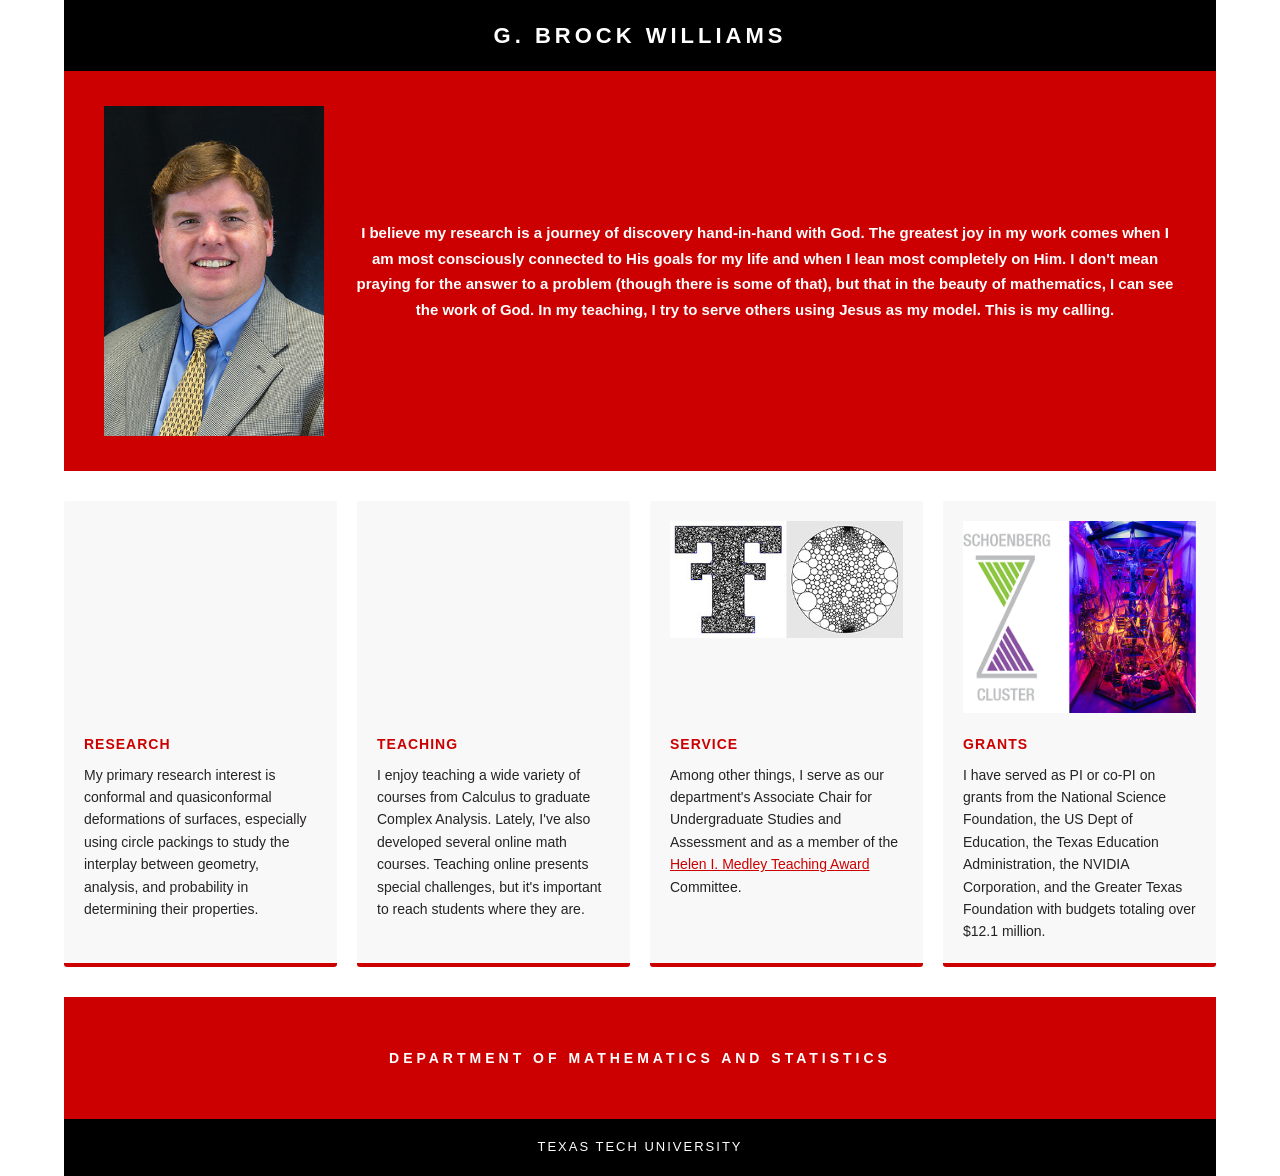
<file: index.html>
<!DOCTYPE html>
<html lang="en">
<head>
  <meta charset="UTF-8">
  <meta name="viewport" content="width=device-width, initial-scale=1">

  <!-- =============================================
       TITLE — appears in browser tab
       ============================================= -->
  <title>Brock Williams</title>

  <link rel="stylesheet" href="css/style.css">
</head>
<body>

<!-- =============================================
     OUTER WRAPPER
     Centers everything and sets max width.
     You shouldn't need to touch this.
     ============================================= -->
<div class="container">


  <!-- =============================================
       HEADER BAR — black bar at the top
       Change the name text here if needed.
       ============================================= -->
  <header>
    <h1>G. Brock Williams</h1>
  </header>


  <!-- =============================================
       INTRO SECTION — dark red band
       Left column:  your photo
       Right column: your personal statement

       To change the photo, replace williams.jpeg
       in the images/ folder and update the
       src attribute below.
       ============================================= -->
  <section class="intro">

    <div class="intro-photo">
      <img src="images/williams.jpeg" alt="Brock Williams">
    </div>

    <div class="intro-text">
      <p>I believe my research is a journey of discovery hand-in-hand with
      God.  The greatest joy in my work comes when I am most consciously
      connected to His goals for my life and when I lean most completely on
      Him.  I don't mean praying for the answer to a problem (though there
      is some of that), but that in the beauty of mathematics, I can see the
      work of God.  In my teaching, I try to serve others using Jesus as my
      model.  This is my calling.</p>
    </div>

  </section>


  <!-- =============================================
       FOUR-COLUMN GALLERY
       Each .card is one column.
       The four cards are: Research, Teaching,
       Service, Grants.

       Each card has:
         - a media element (iframe or img)
         - an <h2> heading
         - a <p> description

       YouTube embed IDs:
         Research: f7GZWyoRQxI
         Teaching: 1viZZmFGYh0
       To change a video, replace the ID in the
       src URL, e.g.:
         https://www.youtube.com/embed/YOUR_ID
       ============================================= -->
  <div class="gallery">


    <!-- RESEARCH CARD -->
    <div class="card">
      <div class="card-media">
        <iframe
          src="https://www.youtube.com/embed/f7GZWyoRQxI"
          title="Research Video"
          allow="accelerometer; autoplay; clipboard-write; encrypted-media; gyroscope; picture-in-picture"
          allowfullscreen>
        </iframe>
      </div>
      <h2>Research</h2>
      <p>My primary research interest is conformal and quasiconformal
      deformations of surfaces, especially using circle packings to study
      the interplay between geometry, analysis, and probability in
      determining their properties.</p>
    </div>


    <!-- TEACHING CARD -->
    <div class="card">
      <div class="card-media">
        <iframe
          src="https://www.youtube.com/embed/1viZZmFGYh0"
          title="Teaching Video"
          allow="accelerometer; autoplay; clipboard-write; encrypted-media; gyroscope; picture-in-picture"
          allowfullscreen>
        </iframe>
      </div>
      <h2>Teaching</h2>
      <p>I enjoy teaching a wide variety of courses from Calculus to
      graduate Complex Analysis.  Lately, I've also developed several
      online math courses.  Teaching online presents special challenges,
      but it's important to reach students where they are.</p>
    </div>


    <!-- SERVICE CARD -->
    <!-- To adjust what part of the image shows, change background-position below.
         Options: "top left", "top center", "top right", "center", etc. -->
    <div class="card">
      <div class="card-media"
           style="background-image: url('images/image_2.jpg'); background-size: 100% auto; background-position: top left;"
           role="img"
           aria-label="A Discrete Conformal Welding">
      </div>
      <h2>Service</h2>
      <p>Among other things, I serve as our department's Associate Chair
      for Undergraduate Studies and Assessment and as a member of the
      <a href="https://www.depts.ttu.edu/math/himta">Helen I. Medley
      Teaching Award</a> Committee.</p>
    </div>


    <!-- GRANTS CARD -->
    <div class="card">
      <div class="card-media"
           style="background-image: url('images/SchoenbergZ.png'); background-size: 100% auto; background-position: top center;"
           role="img"
           aria-label="Circle packing image">
      </div>
      <h2>Grants</h2>
      <p>I have served as PI or co-PI on grants from the National Science
      Foundation, the US Dept of Education, the Texas Education
      Administration, the NVIDIA Corporation, and the Greater Texas
      Foundation with budgets totaling over $12.1 million.</p>
    </div>


  </div>
  <!-- end .gallery -->


  <!-- =============================================
       FOOTER — dark red band
       Change department name / affiliation here.
       ============================================= -->
  <footer>
    <p>Department of Mathematics and Statistics</p>
  </footer>


  <!-- =============================================
       COPYRIGHT BAR — black bar at the bottom
       ============================================= -->
  <div class="copyright">
    <p>Texas Tech University</p>
  </div>


</div>
<!-- end .container -->

</body>
</html>
</file>
<file: css/style.css>
/*
 * style.css — Brock Williams personal website
 *
 * COLOR PALETTE (change these to restyle the whole page):
 *
 *   #CC0000   TTU Red (Pantone 485 C / PMS 186 C) — official Texas Tech red
 *   #000000   TTU Black — top header bar, copyright bar
 *   #ffffff   white     — text on dark backgrounds
 *   #f8f8f8   off-white — card backgrounds
 *   #252323   near-black — card body text
 *
 * FONT:
 *   Verdana / sans-serif stack — same as the original page.
 *   Change the font-family in the body rule below to use a different font.
 */


/* =============================================
   RESET & BASE
   Sets sensible defaults for all elements.
   ============================================= */

*, *::before, *::after {
  box-sizing: border-box;   /* padding doesn't add to width — much saner */
  margin: 0;
  padding: 0;
}

body {
  font-family: "Lucida Grande", "Lucida Sans Unicode", Verdana, sans-serif;
  background-color: #ffffff;
  color: #252323;
  line-height: 1.6;
}


/* =============================================
   OUTER WRAPPER
   Centers the page content and caps its width.
   Increase max-width for a wider layout.
   ============================================= */

.container {
  width: 90%;
  max-width: 1200px;
  margin: 0 auto;
}


/* =============================================
   HEADER — black bar with your name
   ============================================= */

header {
  background-color: #000000;
  padding: 18px 0;
  text-align: center;
}

header h1 {
  color: #ffffff;
  font-size: 22px;
  font-weight: bold;
  letter-spacing: 4px;
  text-transform: uppercase;
}


/* =============================================
   INTRO SECTION — dark red band, two columns
   Left:  photo
   Right: personal statement (white text)
   ============================================= */

.intro {
  background-color: #CC0000;
  display: flex;              /* side-by-side columns */
  align-items: center;        /* vertically centered */
  gap: 30px;
  padding: 35px 40px;
}

.intro-photo {
  flex: 0 0 auto;             /* photo column doesn't stretch */
}

.intro-photo img {
  width: 220px;
  height: auto;
  display: block;
}

.intro-text {
  flex: 1;                    /* text column fills remaining space */
}

.intro-text p {
  color: #ffffff;
  font-size: 15px;
  line-height: 1.7;
  font-weight: bold;
  text-align: center;
}


/* =============================================
   GALLERY — four equal-width cards
   Add or remove .card divs in the HTML to
   change the number of columns.
   ============================================= */

.gallery {
  display: flex;              /* cards sit side by side */
  flex-wrap: wrap;            /* wrap to new row on small screens */
  gap: 20px;
  padding: 30px 0;
  background-color: #ffffff;
}

.card {
  flex: 1 1 200px;            /* each card is at least 200px wide */
  background-color: #f8f8f8;
  border-radius: 3px;
  border-bottom: 4px solid #CC0000;
  padding: 20px;
  text-align: center;
}

/* Media container — fixed-height box.
   For IMAGE cards, the image is set as background-image inline in the HTML.
   background-size options:
     cover   — fills the box, crops edges (good for photos)
     contain — shows whole image, may leave gaps at sides (good for diagrams)
   background-position: center shows the middle; try "top" or "top center"
   if the important part of your image is at the top.
   For IFRAME cards, the iframe is absolutely positioned to fill the box.
   Change height here to make all card media taller or shorter. */
.card-media {
  width: 100%;
  height: 200px;
  overflow: hidden;
  position: relative;
  background-size: 100% auto;       /* default — overridden per-image in the HTML */
  background-position: top left;    /* default — overridden per-image in the HTML */
  background-repeat: no-repeat;
  background-color: #f8f8f8;        /* matches card background when image doesn't fill box */
}

/* YouTube iframes — fill the container exactly. */
.card-media iframe {
  position: absolute;
  top: 0;
  left: 0;
  width: 100%;
  height: 100%;
  border: none;
  display: block;
}

/* Card headings — red, left-aligned */
.card h2 {
  color: #CC0000;
  font-size: 14px;
  font-weight: bold;
  letter-spacing: 1px;
  text-transform: uppercase;
  text-align: left;
  margin-top: 12px;
  margin-bottom: 8px;
}

/* Card body text */
.card p {
  color: #252323;
  font-size: 14px;
  text-align: left;
  line-height: 1.6;
}

/* Links inside cards */
.card a {
  color: #CC0000;
}

.card a:hover {
  text-decoration: underline;
}


/* =============================================
   FOOTER — dark red band
   ============================================= */

footer {
  background-color: #CC0000;
  padding: 50px 20px;
  text-align: center;
}

footer p {
  color: #ffffff;
  font-weight: bold;
  letter-spacing: 4px;
  text-transform: uppercase;
  font-size: 14px;
}


/* =============================================
   COPYRIGHT BAR — black bar at the bottom
   ============================================= */

.copyright {
  background-color: #000000;
  padding: 18px 20px;
  text-align: center;
}

.copyright p {
  color: #ffffff;
  font-size: 13px;
  font-weight: lighter;
  letter-spacing: 2px;
  text-transform: uppercase;
}


/* =============================================
   RESPONSIVE — small tablets and phones
   Below 700px, cards stack vertically and
   the intro section stacks photo over text.
   ============================================= */

@media (max-width: 700px) {

  .intro {
    flex-direction: column;   /* stack photo above text */
    text-align: center;
    padding: 25px 20px;
  }

  .intro-photo img {
    width: 180px;
    margin: 0 auto;
  }

  .card {
    flex: 1 1 100%;           /* each card takes full width */
  }

}
</file>
